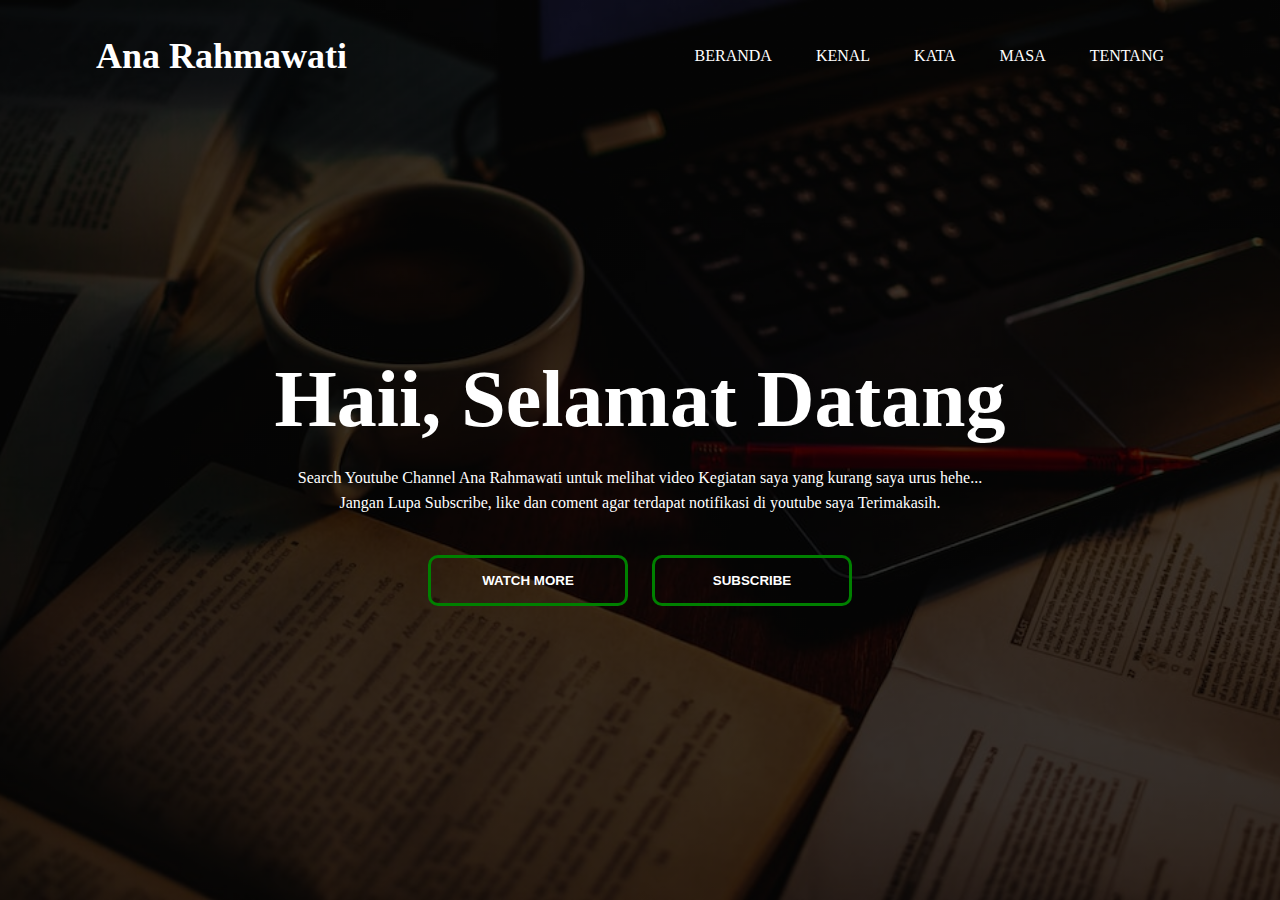
<file: index.html>
<!DOCTYPE html>
<html lang="en">
<head>
    <meta charset="utf-8">
	<meta name="viewport" content="width=device-width, initial-scale=1">
    <title>Website Ana</title>
	<link rel="stylesheet" type="text/css" href="style 1.css">
</head>
<body>

<div class="main">
    <div class="navbar">
	    <label class="logo">Ana Rahmawati</label>
		<ul>
		    <li><a href ="index.html">Beranda</a></li>
			<li><a href ="Kenal.html">Kenal</a></li>
			<li><a href ="Kata.html">Kata</a></li>
			<li><a href ="Masa.html">Masa</a></li>
			<li><a href ="Tentang.html">Tentang</a></li>
        </ul>
	</div>
	<div class="content">
	     <h1>Haii, Selamat Datang</h1>
		 <p>Search Youtube Channel Ana Rahmawati untuk melihat video Kegiatan
		    saya yang kurang saya urus hehe...<br>Jangan Lupa Subscribe, like
			dan coment agar terdapat notifikasi di youtube saya Terimakasih.
		</p>
		<div>
		    <button type="button"><span></span>Watch More</button>
			<button type="button"><span></span>Subscribe</button>
		</div>
	</div>
</div>

</body>
</html>
</file>
<file: style 1.css>
*{
	margin: 0;
	padding: 0;
	text-decoration: none;
}
.main {
	width: 100%;
	height: 100vh;
	background-image: Linear-gradient(rgba(0, 0, 0, 0.75),rgba(0, 0, 0, 0.75)), url("16.png");
	background-size: cover;
	background-position: center;	
}
.navbar {
	width: 85%;
	margin: auto;
	padding: 35px 0;
	display: flex;
	align-items: center;
	justify-content: space-between;
}
.logo {
	font-size: 36px;
	color: white;
	font-weight: bold;
	width: 300px;
	cursor: pointer;
}
.navbar ul li {
	list-style: none;
	display: inline-block;
	margin: 0 20px;
	position: relative;
}
.navbar ul li a {
	color: white;
	text-transform: uppercase;
}
.navbar ul li::after {
	content: '';
	height: 3px;
	width: 0;
	background: green;
	position: absolute;
	left: 0;
	bottom: -10px;
	transition: 0.5s;
}
.navbar ul li:hover::after {
	width: 100%;
}
.content {
	top: 50%;
	width: 100%;
	text-align: center;
	color: white;
	position: absolute;
	transform: translateY(-50%);
}
.content h1 {
	font-size: 80px;
	margin-top: 80px;
}
.content p {
	margin: 20px auto;
	font-weight: 100;
	line-height: 25px;
}
button {
	width: 200px;
	margin: 20px 10px;
	padding: 15px 0;
	text-align: center;
	text-transform: uppercase;
	font-weight: bold;
	color: white;
	background: transparent;
	border: 3px solid green;
	position: relative;
	cursor: pointer;
	border-radius: 10px;
	overflow: hidden;
}
span {
	height: 100%;
	width: 0;
	left: 0;
	bottom: 0;
	z-index: -1;
	position: absolute;
	border-radius: 10px;
	background: green;
	transition: 0.5s;
}
button:hover span {
	width: 100%;
}
button:hover {
	border: none;
}
</file>
